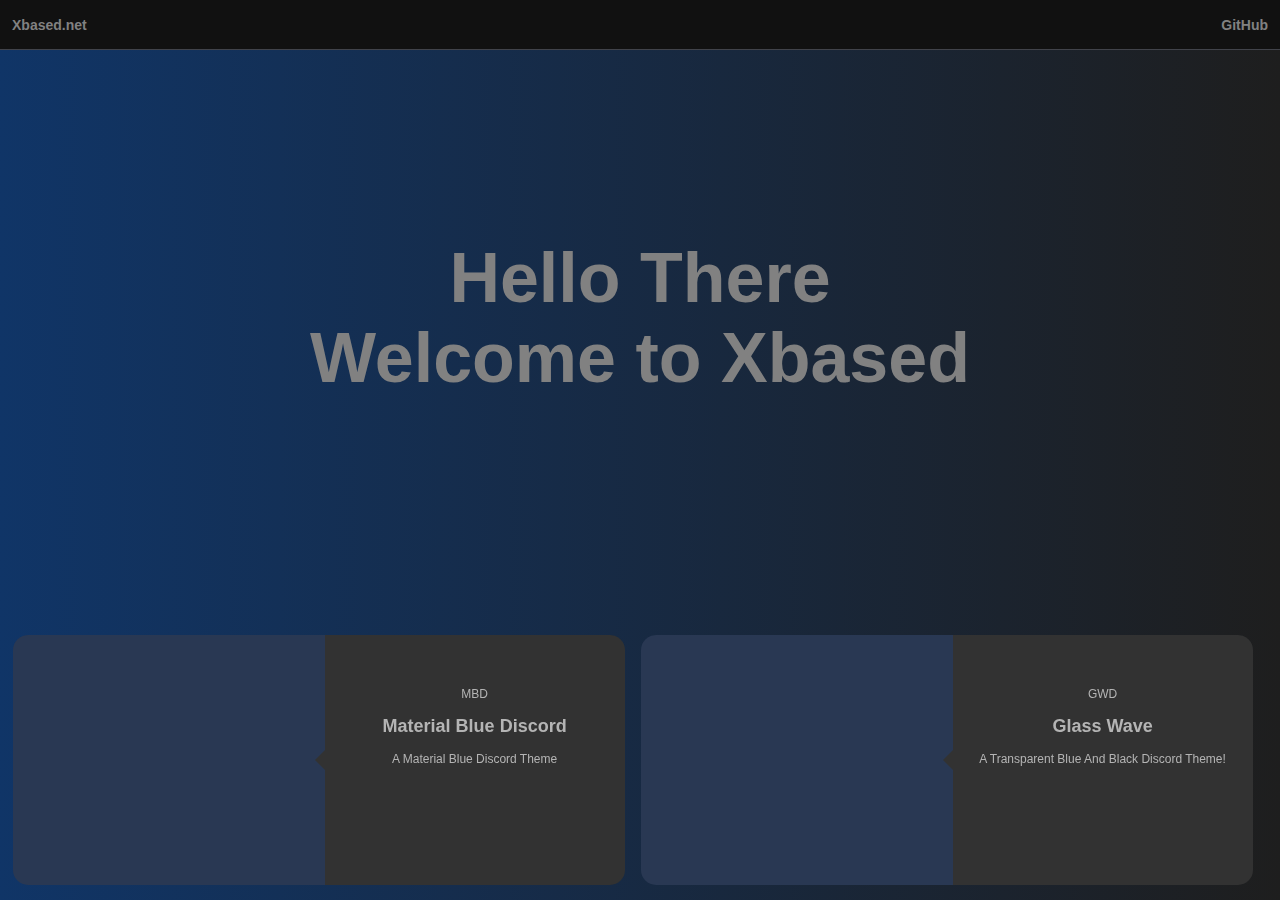
<file: index.html>
<!DOCTYPE html>

<html lang="es">
    <head>
        <title>XBased</title>
        <meta name = "description" content="XBased.net">
        <meta name = "author" content="Elisniper">
        <meta charset="utf-8">
        <meta name="viewport" content="width=device-width,initial-scale=1">
        <meta http-equiv="X-UA-Compatible" content="IE=edge,chrome=1">
        <meta name="HandheldFriendly" content="true">
        <link rel="stylesheet" href="styles.css">
        <link rel="icon" type="image/png" sizes="64x64" href="/resources/Logo.png">
        <style>
          /* Media queries & mobile-specific styles */
          @media screen and (max-width: 500px) and (min-width: 400px) {
            body {
                  font-size: 14px;
              }
              .intoLine1, .intoLine2 {
                font-size: 50px;
              }
              .showcase {
                position: relative;
                display: inline-block;
                width: 93.5%;
                height: 300px;
                margin-bottom: 15px;
                margin-left: 18px;
              }
              .showcase .thumbnail {
                  right: 200px;
              }
              .showcase .desc {
                width: 215px;
              }
              .showcase:hover .desc {
                  width: 200px;
              }
              .showcase:hover .thumbnail {
                  right: 150px;
                  left: -25px;
              }
          }
          @media screen and (max-width: 600px) and (min-width: 500px) {
              body {
                  font-size: 14px;
              }
              .intoLine1, .intoLine2 {
                font-size: 50px;
              }
              .showcase {
                position: relative;
                display: inline-block;
                width: 94.5%;
                height: 300px;
                margin-bottom: 15px;
                margin-left: 18px;
              }
              .showcase .thumbnail {
                  right: 200px;
              }
              .showcase .desc {
                width: 215px;
              }
              .showcase:hover .desc {
                  width: 200px;
              }
              .showcase:hover .thumbnail {
                  right: 150px;
                  left: -25px;
              }
          }
          @media screen and (max-width: 1000px) and (min-width: 600px) {
            body {
                  font-size: 14px;
              }
              .intoLine1, .intoLine2 {
                font-size: 50px;
              }
              .showcase {
                position: relative;
                display: inline-block;
                width: 95%;
                height: 300px;
                margin-bottom: 15px;
                margin-left: 18px;
              }
              .showcase .thumbnail {
                  right: 200px;
              }
              .showcase .desc {
                width: 215px;
              }
              .showcase:hover .desc {
                  width: 250px;
              }
              .showcase:hover .thumbnail {
                  right: 150px;
                  left: -25px;
              }
          }
          @media screen and (max-width: 1150px) and (min-width: 1000px) {
            body {
                  font-size: 14px;
              }
              .intoLine1, .intoLine2 {
                font-size: 50px;
              }
              .showcase {
                position: relative;
                display: inline-block;
                width: 94%;
                height: 300px;
                margin-bottom: 15px;
                margin-left: 18px;
              }
              .showcase .thumbnail {
                  right: 200px;
              }
              .showcase .desc {
                width: 215px;
              }
              .showcase:hover .desc {
                  width: 250px;
              }
              .showcase:hover .thumbnail {
                  right: 200px;
                  left: -25px;
              }
          }
          @media screen and (max-width: 1400px) and (min-width: 1300px) {
              .showcase {
                width: 47.9%;
              }
          }
          @media screen and (max-width: 1300px) and (min-width: 1200px) {
              .showcase {
                width: 47.8%;
              }
          }
          @media screen and (max-width: 1200px) and (min-width: 1000px) {
              .showcase {
                width: 47.5%;
              }
          }
          @media screen and (min-width: 1400px) {
            .project_container {
              display: flex;
              justify-content: space-evenly;
          }
            .showcase {
              margin-left: 0;
            }
          }
      </style>
    </head>

    <body>

        <div class="topbar">
          <div class="topbar-links">
              <a href="index" class="home"> Xbased.net </a>
              <a href="https://github.com/Elisniper" class="GitHub"> GitHub </a>
          </div>
        </div>

        <div class="main">

          <div class="background" >
              <ul class="circles">
                      <li></li>
                      <li></li>
                      <li></li>
                      <li></li>
                      <li></li>
                      <li></li>
                      <li></li>
                      <li></li>
                      <li></li>
                      <li></li>
              </ul>
          </div >

          <div class="main_container">
              <div class="Introduction">
                <div class="intoLine1">Hello There</div>
                <div class="intoLine2">Welcome to Xbased</div>
              </div>

          </div>

          <div class="project_container">

            <!-- MBD Showcase -->
            <div class="showcase">
              <div class="thumbnail mbd--thumbnail">
                <div class="thumbnail__overlay">
                  <a class="btn" href="https://github.com/Elisniper/MBD">SOURCE</a>
                  <!--<a class="btn" id="mbd-edit" href="/editor/mbd-editor">CUSTOMISE</a>-->
                </div>
              </div>
              <div class="desc mbd--desc">
                <p>MBD</p>
                <h2>Material Blue Discord</h2>
                <p>A Material Blue Discord Theme</p>
              </div>
            </div>

            <!-- GWD Showcase -->
            <div class="showcase">
              <div class="thumbnail gwd--thumbnail">
                <div class="thumbnail__overlay">
                  <a class="btn" href="https://github.com/Elisniper/Glass-Wave">SOURCE</a>
                  <!--<a class="btn" id="gw-edit" href="/editor/editor.html">CUSTOMISE</a>-->
                </div>
              </div>
              <div class="desc gwd--desc">
                <p>GWD</p>
                <h2>Glass Wave</h2>
                <p>A Transparent Blue And Black Discord Theme!</p>
              </div>
            </div>
          </div>
          <!-- Project Showcase -->

          
        </div> 
    
    </body>

</html>
</file>
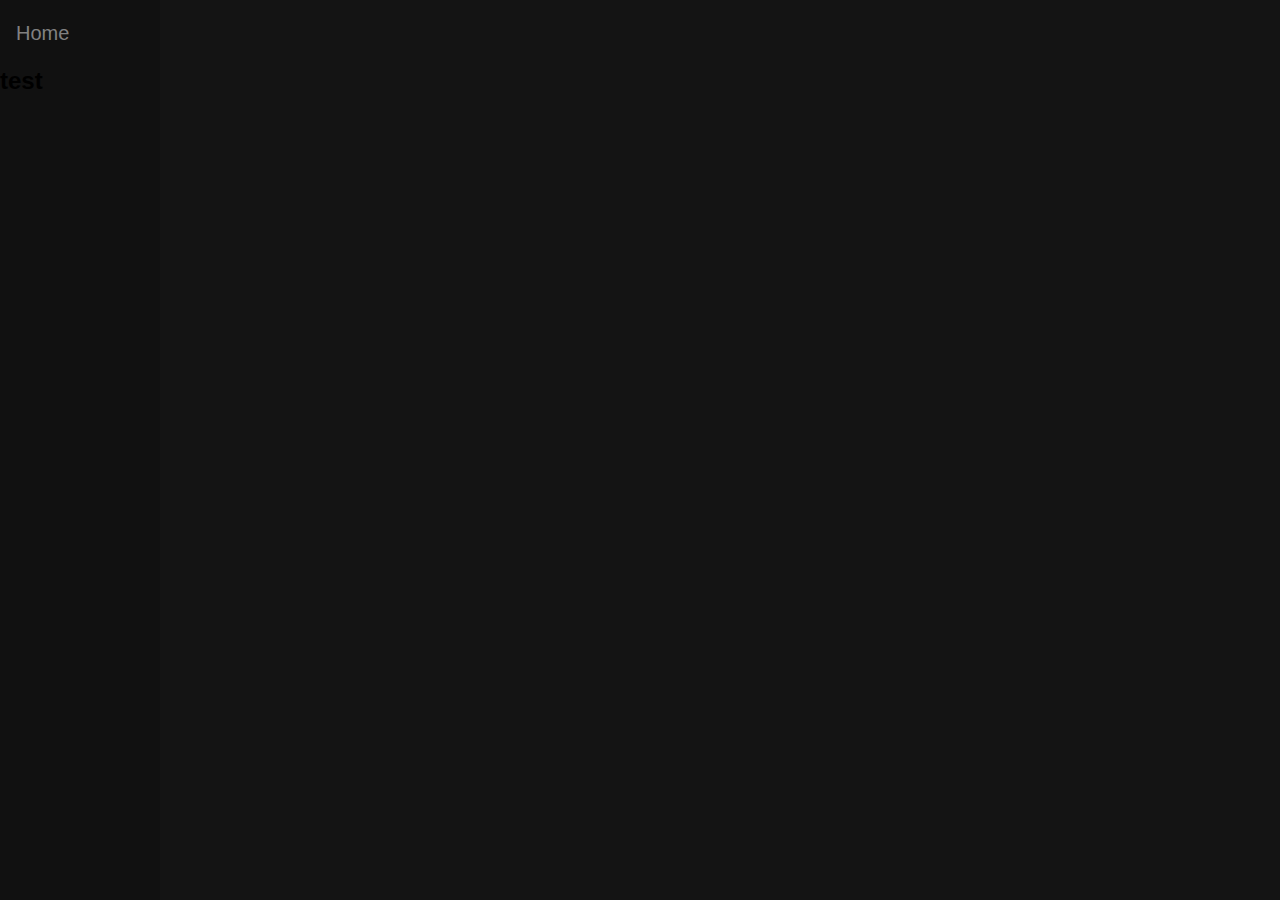
<file: pages/pageGear.html>
<!DOCTYPE html>
<html>

    <body>
        
        <div>
            <link rel="stylesheet" href="/pages/Pages styles/gear.css">
            <div class="gear">
            <a href="/index.html" class="home">Home</a>
            <h1>test</h1>
            

        </div>

    </body>

</html>
</file>
<file: styles.css>
@font-face {
  font-family: 'Material Icons';
  font-style: normal;
  font-weight: 400;
  src: url(https://fonts.googleapis.com/icon?family=Material+Icons) format('woff2');
}

body {
  font:normal 75% Arial, Helvetica, sans-serif;
  margin: 0;
  background: linear-gradient(to left, #1e1e1e, #103567);
  overflow-y: auto;
}
::-webkit-scrollbar-thumb {
  background: rgb(65 67 74);
}
::-webkit-scrollbar {
    background: rgb(104 104 104);
    width: 5px;
}
::selection {
  background: rgb(0 0 0 / 50%);
}
.home {
  position: absolute;
}
.topbar {
  height: 50px;
  width: 100%;
  position: fixed;
  display: inline-flex;
  z-index: 2;
  top: 0;
  left: 0;
  background-color: #111;
  overflow: hidden;
  border-bottom: 1px solid #41434a;
}
.GitHub {
  position: absolute;
  right: 0;
}
.projects {
  position: absolute;
  right: 65px;
}
.topbar-links a {
  margin: 17px 12px 17px 12px;
  text-decoration: none;
  font-size: 14px;
  font-weight: 600;
  color: #818181;
}
.topbar-links a:hover {
  color: #FFF;
}
.topbar-links a[aria-selected="true"] {
  border-bottom: 2px solid #FFF;
  color: #FFF;
}
/* Background */
.background {
  position: inherit;
  background: linear-gradient(to left, #1e1e1e, #103567);
  width: 100%;
  height: 100%;
  z-index: -1;
}

@keyframes animate {

  0% {
    transform: translateY(0) rotate(0deg);
    opacity: 1;
    border-radius: 0;
  }

  100% {
    transform: translateY(-1000px) rotate(720deg);
    opacity: 0;
    border-radius: 50%;
  }
}
.circles{
  position: fixed;
  top: 0;
  left: 0;
  width: 100%;
  height: 100%;
  overflow: hidden;
  z-index: 0;
}

.circles li{
  position: absolute;
  display: block;
  list-style: none;
  width: 20px;
  height: 20px;
  background: rgba(255, 255, 255, 0.1);
  animation: animate 25s linear infinite;
  bottom: -200px;
  
}
.circles li:nth-child(1){
  left: 25%;
  width: 80px;
  height: 80px;
  animation-delay: 0s;
}
.circles li:nth-child(2){
  left: 10%;
  width: 20px;
  height: 20px;
  animation-delay: 2s;
  animation-duration: 12s;
}
.circles li:nth-child(3){
  left: 70%;
  width: 20px;
  height: 20px;
  animation-delay: 4s;
}
.circles li:nth-child(4){
  left: 40%;
  width: 60px;
  height: 60px;
  animation-delay: 0s;
  animation-duration: 18s;
}
.circles li:nth-child(5){
  left: 65%;
  width: 20px;
  height: 20px;
  animation-delay: 0s;
}
.circles li:nth-child(6){
  left: 75%;
  width: 110px;
  height: 110px;
  animation-delay: 3s;
}
.circles li:nth-child(7){
  left: 35%;
  width: 150px;
  height: 150px;
  animation-delay: 7s;
}
.circles li:nth-child(8){
  left: 50%;
  width: 25px;
  height: 25px;
  animation-delay: 15s;
  animation-duration: 45s;
}
.circles li:nth-child(9){
  left: 20%;
  width: 15px;
  height: 15px;
  animation-delay: 2s;
  animation-duration: 35s;
}
.circles li:nth-child(10){
  left: 85%;
  width: 150px;
  height: 150px;
  animation-delay: 0s;
  animation-duration: 11s;
}
/* Background */
.main {
  display: flex;
  position: relative;
  top: 50px;
  height: 100%;
  width: 100%;
  flex-direction: column;
}
.main_container {
  display: flex;
  width: 100%;
  height: 65vh;
  padding: 20px;
  box-sizing: border-box;
  flex-direction: column;
  align-items: center;
  justify-content: center;
}
.Introduction {
  display: flex;
  position: relative;
  top: -100px;
  width: 100%;
  height: 10px;
  box-sizing: border-box;
  flex-direction: column;
  align-items: center;
  object-fit: contain;
}
.intoLine1, .intoLine2 {
  font-weight: 700;
  font-size: 70px;
  text-align: center;
  color: #818181;
}
.projects_section {
  position: relative;
  top: -40px;
}
/* title description and button START */
.MDB {
  margin-top: 10px;
}
.title {
  color: #818181;
  text-align: center;
  font-family: 'Roboto', sans-serif;
  margin-top: 10px;
  font-weight: 700;
  font-size: 60px;
}
.description {
  color: #818181;
  font-size: 18px;
  text-align: center;
  max-width: none;
  font-family: 'Roboto', sans-serif;
  font-weight: 700;
}
#center {
  display: flex;
  justify-content: center;
  flex-flow: wrap;
  height: fit-content;
}
.primary-button {
  background-color: #3F85FF;
  border:none !important;
  margin-top: 10px !important;
  margin: auto;
  color: #fff;
  text-transform: uppercase;
  font-family: Roboto,sans-serif;
  -moz-osx-font-smoothing: grayscale;
  -webkit-font-smoothing: antialiased;
  font-size: .725rem;
  font-weight: 600;
  letter-spacing: .0892857143em;
  min-width: 64px;
  height: 34px;
  padding: 0 16px 0 16px;
  overflow: hidden;
  border-radius: 2px;
  box-shadow: 0 0 10px #1973d3;
  transition: 250ms ease all;
  cursor: pointer;
  display: inline-flex;
  align-items: center;
}
a {
  text-decoration:none !important;
}
.primary-button:hover {
  box-shadow: 0 0 20px #135193;
  background: #135193;
}
.material-icons {
  font-size: 20px;
  margin-right: 4px;
}
body #center.preview-container {
  margin-top: 50px;
  height: 150px;
  position: relative;
  z-index: 1;
}
/* title description and button END */

/* Project showcase */
* {
  box-sizing: border-box;
  font-family: 'Roboto', sans-serif;
  -webkit-backface-visibility: hidden;
}
.project_container {
  z-index: 10;
}
.showcase {
  position: relative;
  display: inline-block;
  width: 47%;
  height: 250px;
  margin-left: 1%;
  overflow: hidden;
  background: transparent;
  z-index: 0;
  border-radius: 15px;
}

.thumbnail {
  position: absolute;
  height: 100%;
  top: 0;
  left: 0;
  right: 300px;
  z-index: 1;
  background: #293853;
  background-position: 50% 50%;
  background-size: cover;
  transition: right 250ms ease, left 250ms ease;
}

.mbd--thumbnail {
  background-image: url("https://github.com/Elisniper/MBD/blob/main/resources/Image%201.PNG?raw=true");
}
.gwd--thumbnail {
  background-image: url("https://github.com/Elisniper/Glass-Wave/blob/master/resources/Image%204.PNG?raw=true");
}
.thumbnail__overlay {
  position: relative;
  padding-top: 10em;
  height: 100%;
  background: rgba(0, 0, 0, 0.4);
  text-align: center;
  opacity: 0;
  transition: opacity 250ms ease;
}

.desc {
  position: absolute;
  width: 300px;
  height: 100%;
  top: 0;
  right: 0;
  padding: 40px 20px 20px 20px;
  z-index: 10;
  background: rgb(50 50 50);
  color: rgb(180 180 180);
  text-align: center;
  transition: background 250ms ease, color 250ms, width 250ms ease, padding 250ms ease;
}
.desc:after {
  display: block;
  width: 0;
  height: 0;
  position: absolute;
  top: 50%;
  left: -20px;
  margin-top: -10px;
  border-style: solid;
  border-width: 10px;
  border-color: transparent rgb(50 50 50) transparent transparent;
  content: "";
  transition: border-color 250ms;
}

.showcase:hover .thumbnail {
  right: 325px;
  left: -25px;
}
.showcase:hover .thumbnail__overlay {
  opacity: 1;
}
.showcase:hover .desc {
  width: 350px;
  background: rgb(50 50 50);
  color: rgb(180 180 180);
}
.showcase:hover .desc:after {
  border-color: transparent #323232 transparent transparent;
}

.showcase--inverted .thumbnail {
  right: 0;
  left: 300px;
}

.showcase--inverted .desc {
  left: 0;
  right: auto;
}
.showcase--inverted .desc:after {
  left: auto;
  right: -20px;
  border-color: transparent transparent transparent #fff;
}

.showcase--inverted:hover .thumbnail {
  left: 325px;
  right: -25px;
}
.showcase--inverted:hover .desc:after {
  border-color: transparent transparent transparent #323232;
}
.btn {
  padding: 1em 2em;
  border: 0.15em solid #fff;
  color: #fff;
  text-decoration: none;
  font-weight: 700;
  transition: background 250ms;
}
.btn:hover {
  background: rgb(50 50 50 / 60%);
}
</file>
<file: pages/Pages styles/gear.css>
@import url('https://fonts.googleapis.com/icon?family=Material+Icons');


body {
  font:normal 75% Arial, Helvetica, sans-serif;
  margin: 0;
  background:#141414;
  overflow-x: hidden;
}

.gear {
  height: 100%;
  width: 160px;
  position: fixed;
  z-index: 1;
  top: 0;
  left: 0;
  background-color: #111;
  overflow-x: hidden;
  padding-top: 16px;
}

.gear a {
    padding: 6px 8px 6px 16px;
    text-decoration: none;
    font-size: 20px;
    color: #818181;
    display: block;
  }
</file>
